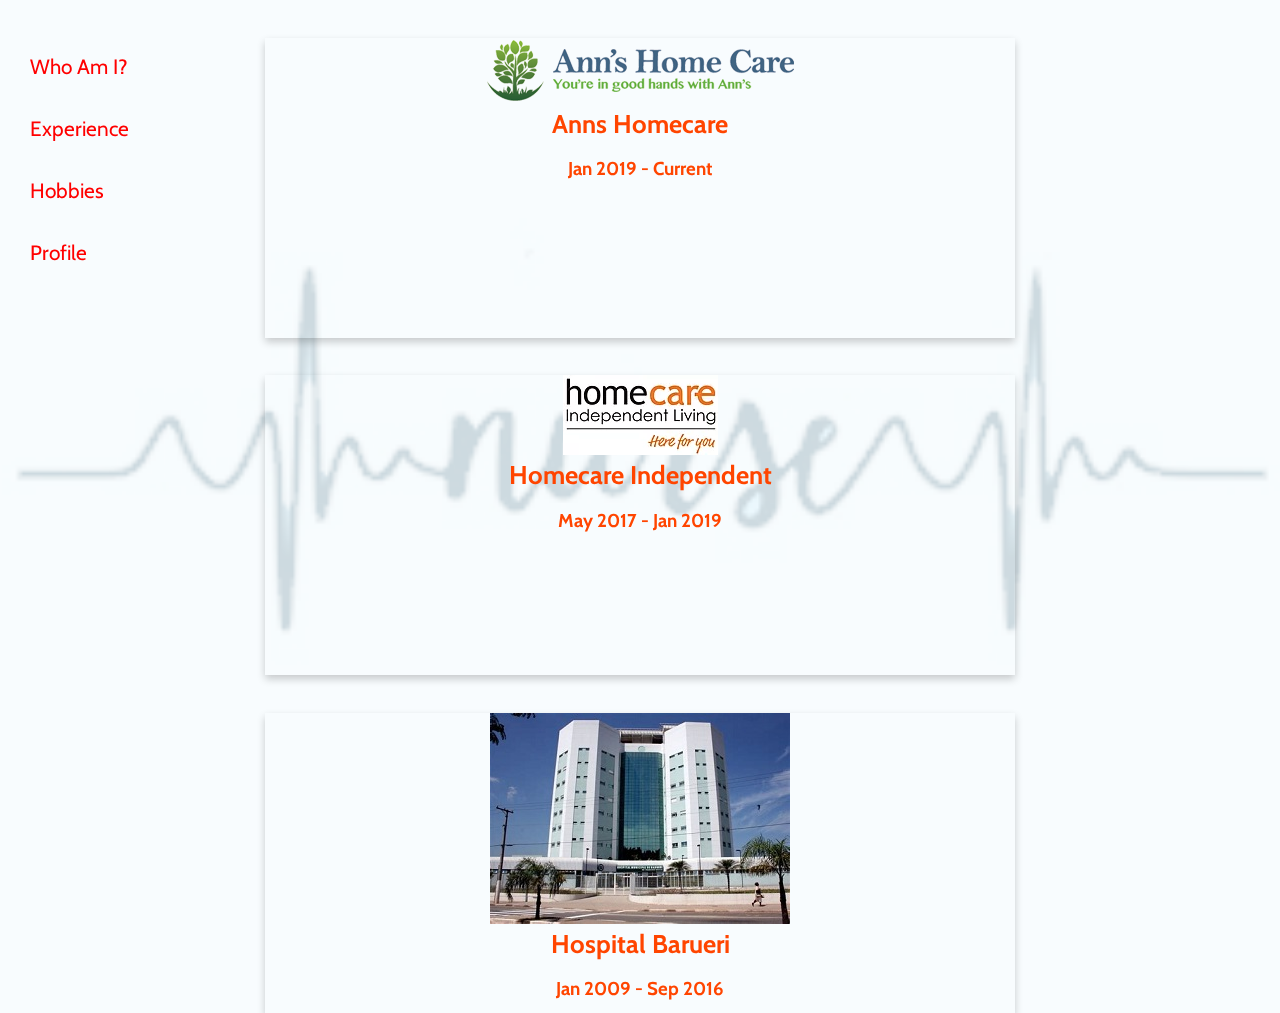
<file: WilliamSouza20268/experience.html>
<!DOCTYPE html>
<!--
To change this license header, choose License Headers in Project Properties.
To change this template file, choose Tools | Templates
and open the template in the editor.
-->
<html>
 
    
        <head>
        <title>William 20268</title>
        <meta charset="utf-8"/>
        <meta name="viewport" content="width=device-width, initial-scale=1">
        <link href="css/master.css" rel="stylesheet">
            
        </head>
    <body>
   <div class="bg-nurse">
            
  
      
          
   
         <div class ="sidebar">
             <div class="sidebar">
             
                 <a class="" href="../aboutme.html">Who Am I?</a>
                 
                 <a class="" href="../experience.html">Experience</a>
                 
                 <a class="" href="../hobbies.html">Hobbies</a>
                 
                 <a class="" href="../index.html">Profile</a>
                 
             </div>
             </div>
       
        <div class="flip-card">
            <div class="flip-card-inner">
                <div class="flip-card-front">
                    <img src="gallery/Anns.png">
                        <h2>Anns Homecare</h2>
                            <h3>Jan 2019 - Current</h3>
            </div>    
                                <div class="flip-card-back">
                                    <p>Anns Homecare is one of the main HSE providers. This is a new challenge as we are facing this <span>pandemic period</span>.
                                        </p>
                                    </div>
                                </div>                
                            </div>
      
           
            <div class="flip-card">
        <div class="flip-card-inner">
            <div class="flip-card-front">
            <img src="gallery/hcil.jpg">
                <h2>Homecare Independent</h2>
                    <h3>May 2017 - Jan 2019</h3> 
                        </div>                 
            <div class="flip-card-back">
            <p>HCIL was the first company where I felt embraced as a foreingner. With them, I could inmerse myself into the Irish community and culture. After a while I noticed that I had become a local member of my neighborhood. This first work as healthcare worker in the Irish healthcare was a bit challenge as there are quite a few differences from my country to Ireland, but in general, those differences were overcame as soon as I got used to the system </p>
                    </div>
                        </div>
                            </div>
       
            <div class="flip-card">
                <div class="flip-card-inner">
                    <div class="flip-card-front">
                        <img src="gallery/hmbh.jpg">
                            <h2>Hospital Barueri</h2>
                                <h3>Jan 2009 - Sep 2016</h3>
                                    </div>    
                                    <div class="flip-card-back">
            <p>After 8 years working in this hospital, I noticed I was in comfort zone.<br>I have learnt valuable skills which made me see how life is important. <span>Nurisng</span> gave me the opportunity to learn by practicing how to be empathetic and to put myself into someone else's shoes. <span>Learning</span> a new skill is always worth and those 8 years were very important to my career</p>            
            </div>
                </div>
                    </div>
                               
                
            
            </body>
    
</html>
</file>
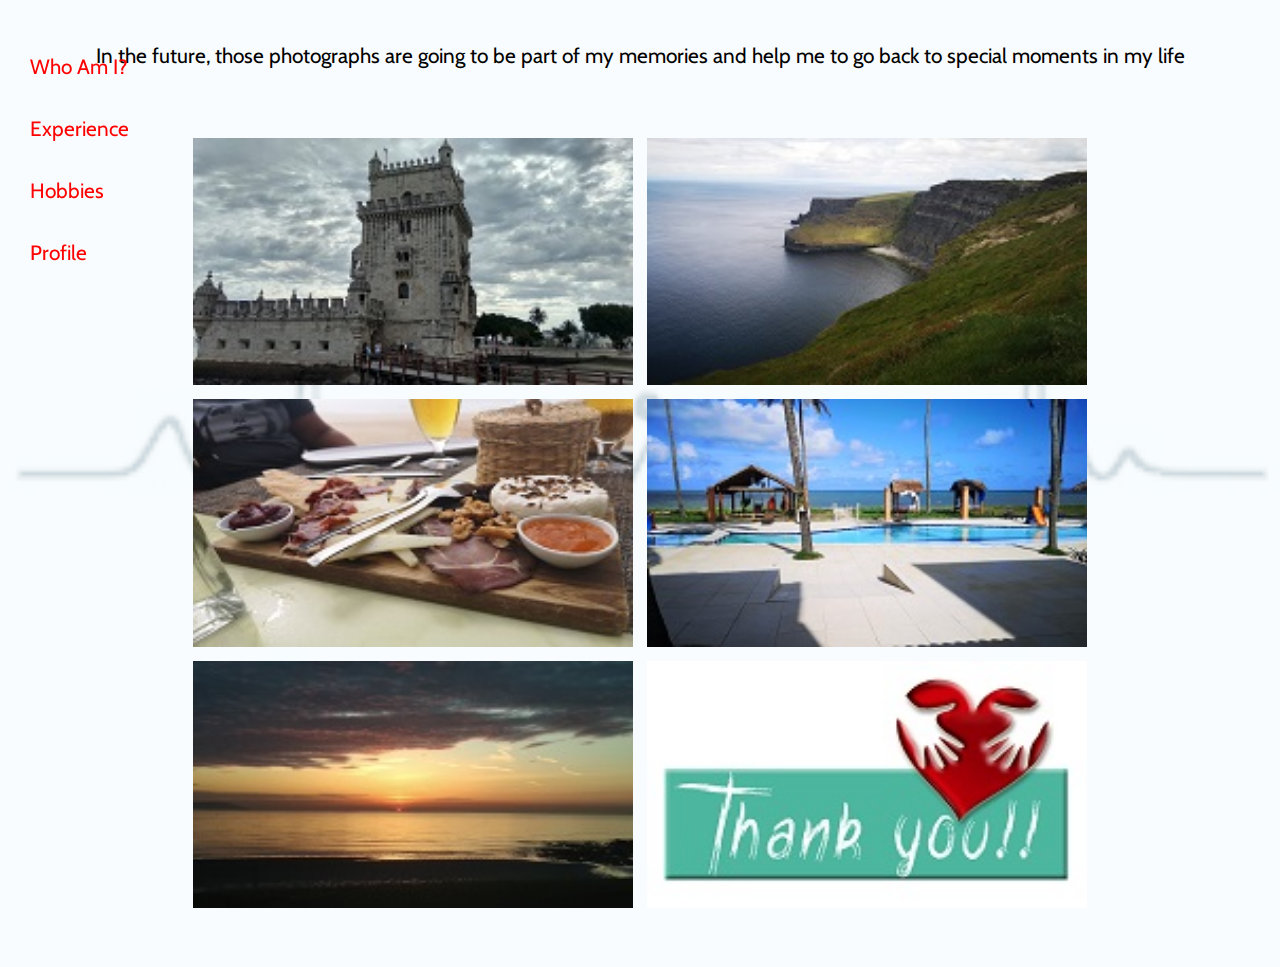
<file: WilliamSouza20268/hobbies.html>
<html>
 
    
        <head>
        <title>William 20268</title>
        <meta charset="utf-8"/>
        <meta http-equiv="X-UA-Compatible" content="ie=edge">    
        <meta name="viewport" content="width=device-width, initial-scale=1">
        <link href="css/master.css" rel="stylesheet">
        <link href="css/lightbox.min.css" rel="stylesheet">    
        <script src="js/lightbox-plus-jquery.min.js"></script>
        
        
        </head>
        <body>
        
     <div class="bg-nurse">
     
     
         <div class="galeryText">
             <p>Photographing is one of my favouvite activities. Here, there are some photos taken by me during diffenret moments.
            </p>
                <p>In the future, those photographs are going to be part of my memories and help me to go back to special moments in my life</p>
         </div>
         
         
        
               
         
                
    <div class="gallery">
            <a href="gallery/belemtower.jpg" data-lightbox="mygallery" data-title="Belem Tower"><img src="gallery/smallbelemtower.jpg"></a>
            <a href="gallery/cliffs.jpg"data-lightbox="mygallery" data-title="Cliffs of Moher"><img src="gallery/smallcliffs.jpg"></a>
            <a href="gallery/food.jpg"data-lightbox="mygallery" data-title="Tabua de frios, Porto, Portugal"><img src="gallery/smallfood.jpg"></a> <a href="gallery/joaopessoa.jpg"data-lightbox="mygallery" data-title="Caribeca beach, Paraiba, Brazil"><img src="gallery/smalljoaopessoa.jpg"></a>
            <a href="gallery/sunrise.jpg"data-lightbox="mygallery" data-title="Sunset in Malahide, Ireland"><img src="gallery/smallsunrise.jpg"></a>
            <a href="gallery/thank-you.jpg"data-lightbox="mygallery" data-title="Thank to all front-line workers an volunteers who are fighting the virus bravely"><img src="gallery/smallthank-you.jpg"></a>
            
           </div>
        
    </div>
           
      
      
         <div class ="sidebar">
             
                  <a class="" href="aboutme.html">Who Am I?</a>
                 
                 <a class="" href="experience.html">Experience</a>
                 
                 <a class="" href="hobbies.html">Hobbies</a>
                 
                 <a class="" href="index.html">Profile</a>
             
             </div>
      
         
    
    </body>
    
</html>
</file>
<file: WilliamSouza20268/css/master.css>
@import 'https://fonts.googleapis.com/css2?family=Cabin:ital,wght@1,500&display=swap';

* {
    box-sizing: border-box;
}

body {
    background: url(../gallery/dsBuffer.bmp) no-repeat center fixed;
    height: auto;
    width: 100%;
    background-size: cover;
    text-align: center;
    position: relative;    
    background-color: #ddd;
    color: orangered;
    font-family: 'Cabin', sans-serif;
    margin: 0 auto; 
    display: flex;
    align-items: center;
    justify-content: center;
    
   
}


.sidebar {
  position: fixed;
  top: 32px;
  left: 10px;
  line-height: 30px;
  background: none;
  overflow-x: hidden;
  padding: 4px;
  overflow: hidden;
  
}


.sidebar a {
    
  position: static;
  display: table;
  color: red;
  padding: 16px;
  text-decoration: none;
  font-size: 1.3em;
}

.profile img {
    margin-top: 30px;
    border-radius: 45%;
    width: 200px;
    height: 250px;
    display: inline;
    padding: 4px;
    background: transparent;
    box-shadow: 0 10px 10px rgba(0,0,0,0.5);
    
}

.profile .icons img{
    border-radius: 70%;
    width:  50px;
    height: 50px;
    margin: 60px;
    background-color: transparent;
    display: inline;
    transition: .2s ease-out;
    box-shadow: 0 10px 20px rgba(0,0,0,0.9);
    
}

  



h1{
    font-size: 3em;
    color: black;
    
}

h2 {
    font-size: 1.6em;
    margin: auto;
}

h3{
    font-size: 1.3;
}


/**Experience page*/

.flip-card {
  margin-top: 5%;
  background-color: transparent;
  width: 750px;
  height: 300px;
  perspective: 1000px;
}

.flip-card-inner {
  background-color: transparent;  
  position: absolute;
  width: 100%;
  height: 100%;
  text-align: center;
  transition: transform 0.6s;
  transform-style: preserve-3d;
  box-shadow: 0 4px 8px 0 rgba(0,0,0,0.2);
}

.flip-card:hover .flip-card-inner{
    transform: rotateY(180deg);
}


.flip-card-front, .flip-card-back {
  position: absolute;
  width: 100%;
  height: 100%;
  -webkit-backface-visibility: hidden;
  backface-visibility: hidden;
}

.flip-card-front {
  background-color: transparent;
 
}

.flip-card-back {
  background-color: transparent;
  transform: rotateY(180deg);
}

flip-card .img {
    height: auto;
    width: auto;
    justify-content: space-between;
    transition: 0.5s;
    z-index: 1;
}

.galeryText {
    object-position: top;
    
}

.whoami{
    
    position: relative;
    text-align: center;
    margin: 100px;

}




p { 
    color: black;
    padding: 0.7em;
    position: inherit;
    align-items: center;
    font-size: 1.3em;
    column-fill: balance;
    column-count: 1;
}
span{
    color: red;
}


.gallery{
    margin: 50px 50px;
    position: inherit;
    
    

}

.gallery img {
    transition: 1.5s;
    padding: 5px;
    width: 450px;
    font-size: 2pe;
}

.gallery img:hover {
    filter: grayscale(100%);
    transform: scale(1.5);
}
</file>
